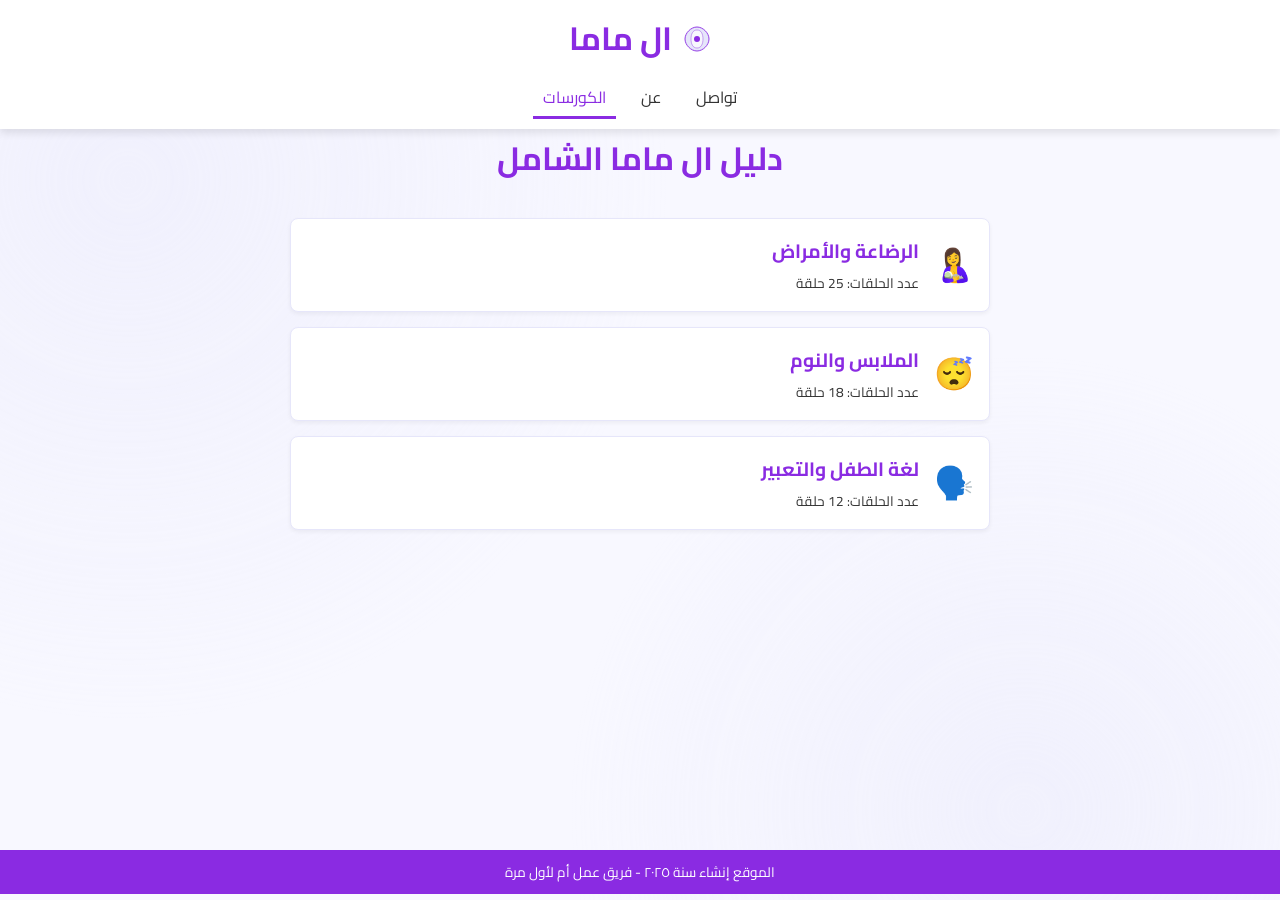
<file: index.html>
<!DOCTYPE html>
<html lang="ar" dir="rtl">
<head>
    <meta charset="UTF-8">
    <meta name="viewport" content="width=device-width, initial-scale=1.0">
    <title>ال ماما | دليل ال ماما الشامل</title>
    <link rel="stylesheet" href="style.css">
    <link href="https://fonts.googleapis.com/css2?family=Cairo:wght@400;700&display=swap" rel="stylesheet">
    </head>
<body>

    <header>
        <div class="logo-container">
            <svg class="logo-svg" viewBox="0 0 100 100" xmlns="http://www.w3.org/2000/svg">
                <path d="M50 10 C30 10 10 30 10 50 C10 70 30 90 50 90 C70 90 90 70 90 50 C90 30 70 10 50 10 Z" fill="#E6E6FA" stroke="#8A2BE2" stroke-width="3"/>
                <path d="M50 20 C65 20 70 35 70 50 C70 65 65 80 50 80 C35 80 30 65 30 50 C30 35 35 20 50 20 Z" fill="#FFF" stroke="#8A2BE2" stroke-width="2" opacity="0.7"/>
                <circle cx="50" cy="50" r="10" fill="#8A2BE2"/>
            </svg>
            <h1>ال ماما</h1>
        </div>
        <nav>
            <a href="contact.html" class="nav-icon">تواصل</a>
            <a href="about.html" class="nav-icon">عن</a>
            <a href="index.html" class="nav-icon active">الكورسات</a>
        </nav>
    </header>

    <main class="courses-page">
        <h2>دليل ال ماما الشامل</h2>

        <div class="course-list">

            <a href="course1.html" class="course-card">
                <div class="course-graphic">🤱</div> <div class="course-info">
                    <h3>الرضاعة والأمراض</h3>
                    <p>عدد الحلقات: 25 حلقة</p>
                </div>
            </a>

            <a href="course2.html" class="course-card">
                <div class="course-graphic">😴</div> <div class="course-info">
                    <h3>الملابس والنوم</h3>
                    <p>عدد الحلقات: 18 حلقة</p>
                </div>
            </a>

            <a href="course3.html" class="course-card">
                <div class="course-graphic">🗣️</div> <div class="course-info">
                    <h3>لغة الطفل والتعبير</h3>
                    <p>عدد الحلقات: 12 حلقة</p>
                </div>
            </a>

        </div>
    </main>

    <footer>
        الموقع إنشاء سنة ٢٠٢٥ - فريق عمل أم لأول مرة
    </footer>

<script src="script.js"></script>

</body>
</html>
</file>
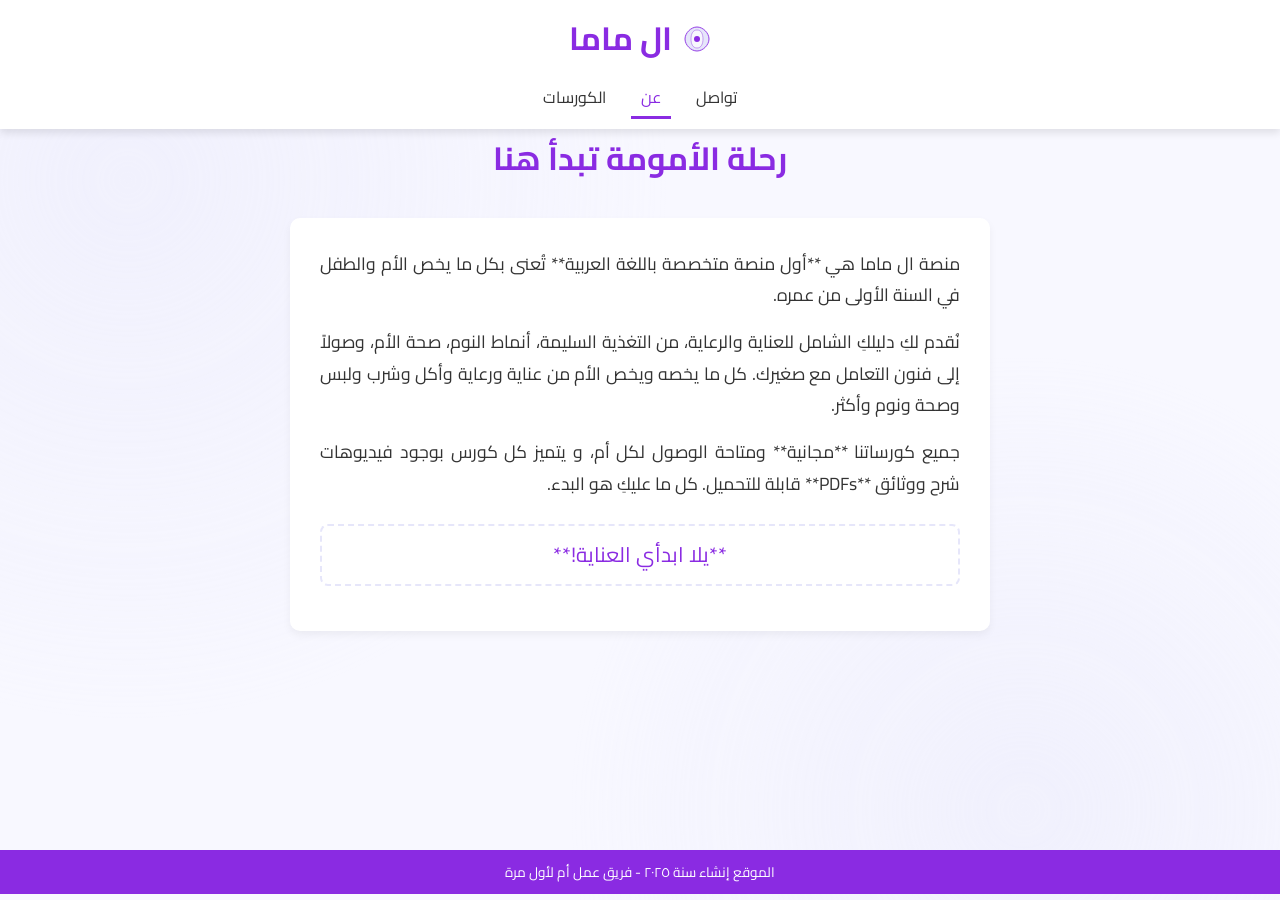
<file: about.html>
<!DOCTYPE html>
<html lang="ar" dir="rtl">
<head>
    <meta charset="UTF-8">
    <meta name="viewport" content="width=device-width, initial-scale=1.0">
    <title>ال ماما | عن المنصة</title>
    <link rel="stylesheet" href="style.css">
    <link href="https://fonts.googleapis.com/css2?family=Cairo:wght@400;700&display=swap" rel="stylesheet">
</head>
<body>

    <header>
        <div class="logo-container">
            <svg class="logo-svg" viewBox="0 0 100 100" xmlns="http://www.w3.org/2000/svg">
                <path d="M50 10 C30 10 10 30 10 50 C10 70 30 90 50 90 C70 90 90 70 90 50 C90 30 70 10 50 10 Z" fill="#E6E6FA" stroke="#8A2BE2" stroke-width="3"/>
                <path d="M50 20 C65 20 70 35 70 50 C70 65 65 80 50 80 C35 80 30 65 30 50 C30 35 35 20 50 20 Z" fill="#FFF" stroke="#8A2BE2" stroke-width="2" opacity="0.7"/>
                <circle cx="50" cy="50" r="10" fill="#8A2BE2"/>
            </svg>
            <h1>ال ماما</h1>
        </div>
        <nav>
            <a href="contact.html" class="nav-icon">تواصل</a>
            <a href="about.html" class="nav-icon active">عن</a>
            <a href="index.html" class="nav-icon">الكورسات</a>
        </nav>
    </header>

    <main class="about-page">
        <h2>رحلة الأمومة تبدأ هنا</h2>

        <div class="about-content">
            <p>منصة ال ماما هي **أول منصة متخصصة باللغة العربية** تُعنى بكل ما يخص الأم والطفل في السنة الأولى من عمره.</p>
            <p>نُقدم لكِ دليلكِ الشامل للعناية والرعاية، من التغذية السليمة، أنماط النوم، صحة الأم، وصولاً إلى فنون التعامل مع صغيرك. كل ما يخصه ويخص الأم من عناية ورعاية وأكل وشرب ولبس وصحة ونوم وأكثر.</p>
            <p>جميع كورساتنا **مجانية** ومتاحة الوصول لكل أم، و يتميز كل كورس بوجود فيديوهات شرح ووثائق **PDFs** قابلة للتحميل. كل ما عليكِ هو البدء.</p>
            <p class="call-to-action">**يلا ابدأي العناية!**</p>
        </div>
    </main>

    <footer>
        الموقع إنشاء سنة ٢٠٢٥ - فريق عمل أم لأول مرة
    </footer>

<script src="script.js"></script>

</body>
</html>
</file>
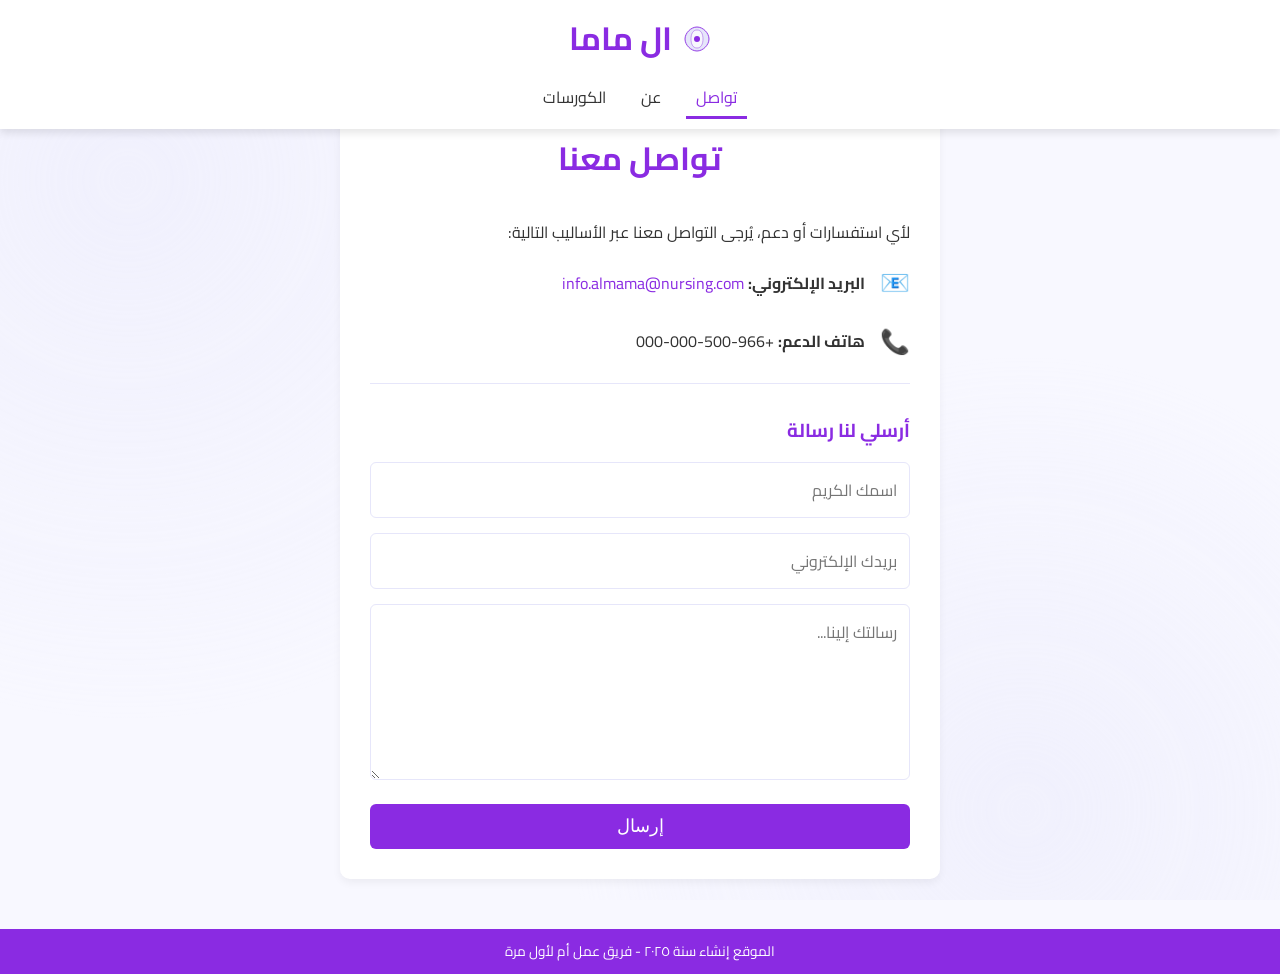
<file: contact.html>
<!DOCTYPE html>
<html lang="ar" dir="rtl">
<head>
    <meta charset="UTF-8">
    <meta name="viewport" content="width=device-width, initial-scale=1.0">
    <title>ال ماما | تواصل معنا</title>
    <link rel="stylesheet" href="style.css">
    <link href="https://fonts.googleapis.com/css2?family=Cairo:wght@400;700&display=swap" rel="stylesheet">
</head>
<body>

    <header>
        <div class="logo-container">
            <svg class="logo-svg" viewBox="0 0 100 100" xmlns="http://www.w3.org/2000/svg">
                <path d="M50 10 C30 10 10 30 10 50 C10 70 30 90 50 90 C70 90 90 70 90 50 C90 30 70 10 50 10 Z" fill="#E6E6FA" stroke="#8A2BE2" stroke-width="3"/>
                <path d="M50 20 C65 20 70 35 70 50 C70 65 65 80 50 80 C35 80 30 65 30 50 C30 35 35 20 50 20 Z" fill="#FFF" stroke="#8A2BE2" stroke-width="2" opacity="0.7"/>
                <circle cx="50" cy="50" r="10" fill="#8A2BE2"/>
            </svg>
            <h1>ال ماما</h1>
        </div>
        <nav>
            <a href="contact.html" class="nav-icon active">تواصل</a>
            <a href="about.html" class="nav-icon">عن</a>
            <a href="index.html" class="nav-icon">الكورسات</a>
        </nav>
    </header>

    <main class="contact-page">
        <h2>تواصل معنا</h2>
        <div class="contact-info">
            <p>لأي استفسارات أو دعم، يُرجى التواصل معنا عبر الأساليب التالية:</p>
            
            <div class="contact-detail">
                <span class="icon">📧</span>
                <p><strong>البريد الإلكتروني:</strong> <a href="mailto:info.almama@nursing.com">info.almama@nursing.com</a></p>
            </div>
            
            <div class="contact-detail">
                <span class="icon">📞</span>
                <p><strong>هاتف الدعم:</strong> +966-500-000-000</p>
            </div>
        </div>

        <form class="contact-form">
            <h3>أرسلي لنا رسالة</h3>
            <input type="text" placeholder="اسمك الكريم" required>
            <input type="email" placeholder="بريدك الإلكتروني" required>
            <textarea placeholder="رسالتك إلينا..." rows="5" required></textarea>
            <button type="submit">إرسال</button>
        </form>
    </main>

    <footer>
        الموقع إنشاء سنة ٢٠٢٥ - فريق عمل أم لأول مرة
    </footer>

<script src="script.js"></script>

</body>
</html>
</file>
<file: style.css>
/* تنسيقات عامة وإعدادات الخط */
:root {
    --color-primary: #8A2BE2; /* بنفسجي لافندر غامق */
    --color-secondary: #E6E6FA; /* لافندر فاتح جداً */
    --color-background: #F8F8FF; /* خلفية بيضاء مائلة للازرق الفاتح */
    --color-text: #333;
    --color-white: #FFFFFF;
}

* {
    box-sizing: border-box;
    margin: 0;
    padding: 0;
}

body {
    font-family: 'Cairo', sans-serif;
    background-color: var(--color-background);
    color: var(--color-text);
    line-height: 1.8;
    direction: rtl; 
    /* مساحة احتياطية للترويسة الثابتة، تم تقليلها لتناسب الهيدر الأصغر */
    padding-top: 80px; 
    position: relative;
}

a {
    text-decoration: none;
    color: var(--color-primary);
}

/* 🌟 إضافة الأشكال الباهتة في الخلفية (باستخدام CSS) */
body::before {
    content: '';
    position: fixed;
    top: 0;
    left: 0;
    width: 100%;
    height: 100%;
    /* شكل دائري باهت يمثل الأنوثة والرعاية */
    background: radial-gradient(circle at 10% 20%, var(--color-secondary) 0%, transparent 40%),
                radial-gradient(circle at 80% 90%, var(--color-secondary) 0%, transparent 35%);
    opacity: 0.4;
    z-index: -1;
}

/* ==================================== */
/* الترويسة (Header) - الحركة الديناميكية */
/* ==================================== */
header {
    background-color: var(--color-white);
    /* تقليل الـ padding لتقليل ارتفاع الهيدر في الوضع الافتراضي */
    padding: 10px 5%; 
    box-shadow: 0 4px 8px rgba(0, 0, 0, 0.1);
    display: flex;
    flex-direction: column;
    align-items: center;
    text-align: center;
    
    /* الوضع الافتراضي (في المنتصف) */
    position: fixed; 
    top: 0;
    right: 0;
    width: 100%;
    transition: all 0.4s ease-in-out;
    z-index: 1000;
}

.logo-container {
    display: flex;
    align-items: center;
    justify-content: center;
    margin-bottom: 10px;
    transition: all 0.4s ease-in-out;
}

/* ⬇️ تصغير حجم العنوان في الوضع الافتراضي */
header h1 {
    font-size: 2rem; 
    color: var(--color-primary);
    margin-right: 10px;
    transition: font-size 0.4s ease-in-out;
}

/* ⬇️ تصغير حجم الشعار في الوضع الافتراضي */
.logo-svg {
    width: 30px; 
    height: 30px;
    transition: all 0.4s ease-in-out;
}

/* قائمة التنقل (Navigation) */
nav {
    display: flex;
    gap: 15px;
}

.nav-icon {
    font-size: 1rem;
    color: var(--color-text);
    padding: 5px 10px;
    border-bottom: 3px solid transparent;
    transition: all 0.3s ease;
}

.nav-icon:hover, .nav-icon.active {
    color: var(--color-primary);
    border-bottom: 3px solid var(--color-primary);
}

/* ⬆️ تنسيق الترويسة عند السحب (لأعلى) */
.scrolled-header {
    /* تقليل الـ padding أكثر عند السحب */
    padding: 5px 5%; 
    /* تحويل الترويسة إلى صف أفقي على الجانب */
    flex-direction: row;
    justify-content: flex-end; 
}

.scrolled-header .logo-container {
    order: 2; /* نقل الشعار والاسم لليمين */
}

.scrolled-header nav {
    order: 1; /* نقل الأيقونات لليسار */
    margin-left: 20px;
}

/* تصغير إضافي للعناصر عند السحب */
.scrolled-header .logo-container h1 {
    font-size: 1.5rem; 
}

.scrolled-header .logo-svg {
    width: 25px; 
    height: 25px;
}

/* ==================================== */
/* المحتوى الرئيسي (Main) */
/* ==================================== */
main {
    padding: 30px 5%;
    min-height: 80vh;
    max-width: 1200px; /* زيادة العرض الكلي للصفحة */
    margin: 0 auto;
}

main h2 {
    /* إضافة مسافة علوية لضمان عدم تداخل النص مع الهيدر */
    margin-top: 20px; 
    color: var(--color-primary);
    text-align: center;
    margin-bottom: 30px;
    font-size: 2rem;
}

/* ==================================== */
/* 1. تنسيقات صفحة الكورسات (index.html) - تصغير الخانات */
/* ==================================== */
.course-list {
    display: flex;
    flex-direction: column; 
    gap: 15px;
    max-width: 700px;
    margin: 0 auto;
}

.course-card {
    display: flex;
    align-items: center;
    background-color: var(--color-white);
    border: 1px solid var(--color-secondary);
    border-radius: 8px;
    padding: 15px; /* تصغير البادينج لتقليل الحجم */
    box-shadow: 0 2px 4px rgba(0, 0, 0, 0.05);
    transition: transform 0.3s ease, box-shadow 0.3s ease;
}

.course-card:hover {
    transform: translateY(-3px);
    box-shadow: 0 6px 12px rgba(0, 0, 0, 0.1);
}

.course-graphic {
    font-size: 2rem; /* تصغير حجم الجرافيك/الأيقونة */
    margin-left: 15px;
}

.course-info h3 {
    color: var(--color-primary);
    margin-bottom: 3px;
    font-size: 1.2rem;
}

.course-info p {
    color: var(--color-text);
    font-size: 0.85rem;
}

/* ==================================== */
/* 2. تنسيقات صفحة عن المنصة (about.html) */
/* ==================================== */
.about-page .about-content {
    max-width: 700px;
    margin: 0 auto;
    background-color: var(--color-white);
    padding: 30px;
    border-radius: 10px;
    box-shadow: 0 4px 8px rgba(0, 0, 0, 0.05);
}

.about-page p {
    margin-bottom: 15px;
    font-size: 1.1rem;
    text-align: justify;
}

.about-page .call-to-action {
    text-align: center;
    font-size: 1.3rem;
    color: var(--color-primary);
    margin-top: 25px;
    padding: 10px;
    border: 2px dashed var(--color-secondary);
    border-radius: 8px;
}


/* ==================================== */
/* 3. تنسيقات صفحة التواصل (contact.html) */
/* ==================================== */
.contact-page {
    max-width: 600px;
    margin: 0 auto;
    background-color: var(--color-white);
    padding: 30px;
    border-radius: 10px;
    box-shadow: 0 4px 8px rgba(0, 0, 0, 0.05);
}

.contact-info {
    margin-bottom: 30px;
    padding-bottom: 20px;
    border-bottom: 1px solid var(--color-secondary);
}

.contact-detail {
    display: flex;
    align-items: center;
    margin-top: 15px;
}

.contact-detail .icon {
    font-size: 1.5rem;
    margin-left: 15px;
    color: var(--color-primary);
}

.contact-form h3 {
    color: var(--color-primary);
    margin-bottom: 15px;
}

.contact-form input[type="text"],
.contact-form input[type="email"],
.contact-form textarea {
    width: 100%;
    padding: 12px;
    margin-bottom: 15px;
    border: 1px solid var(--color-secondary);
    border-radius: 6px;
    font-size: 1rem;
    font-family: 'Cairo', sans-serif;
}

.contact-form button {
    background-color: var(--color-primary);
    color: var(--color-white);
    padding: 12px 20px;
    border: none;
    border-radius: 6px;
    cursor: pointer;
    font-size: 1.1rem;
    transition: background-color 0.3s ease;
    width: 100%;
}

.contact-form button:hover {
    background-color: #6A1B9A; 
}


/* ==================================== */
/* التذييل (Footer) */
/* ==================================== */
footer {
    background-color: var(--color-primary);
    color: var(--color-white);
    text-align: center;
    padding: 10px 5%;
    font-size: 0.85rem;
    width: 100%;
    position: static; 
    margin-top: 50px;
    z-index: 100;
}
</file>
